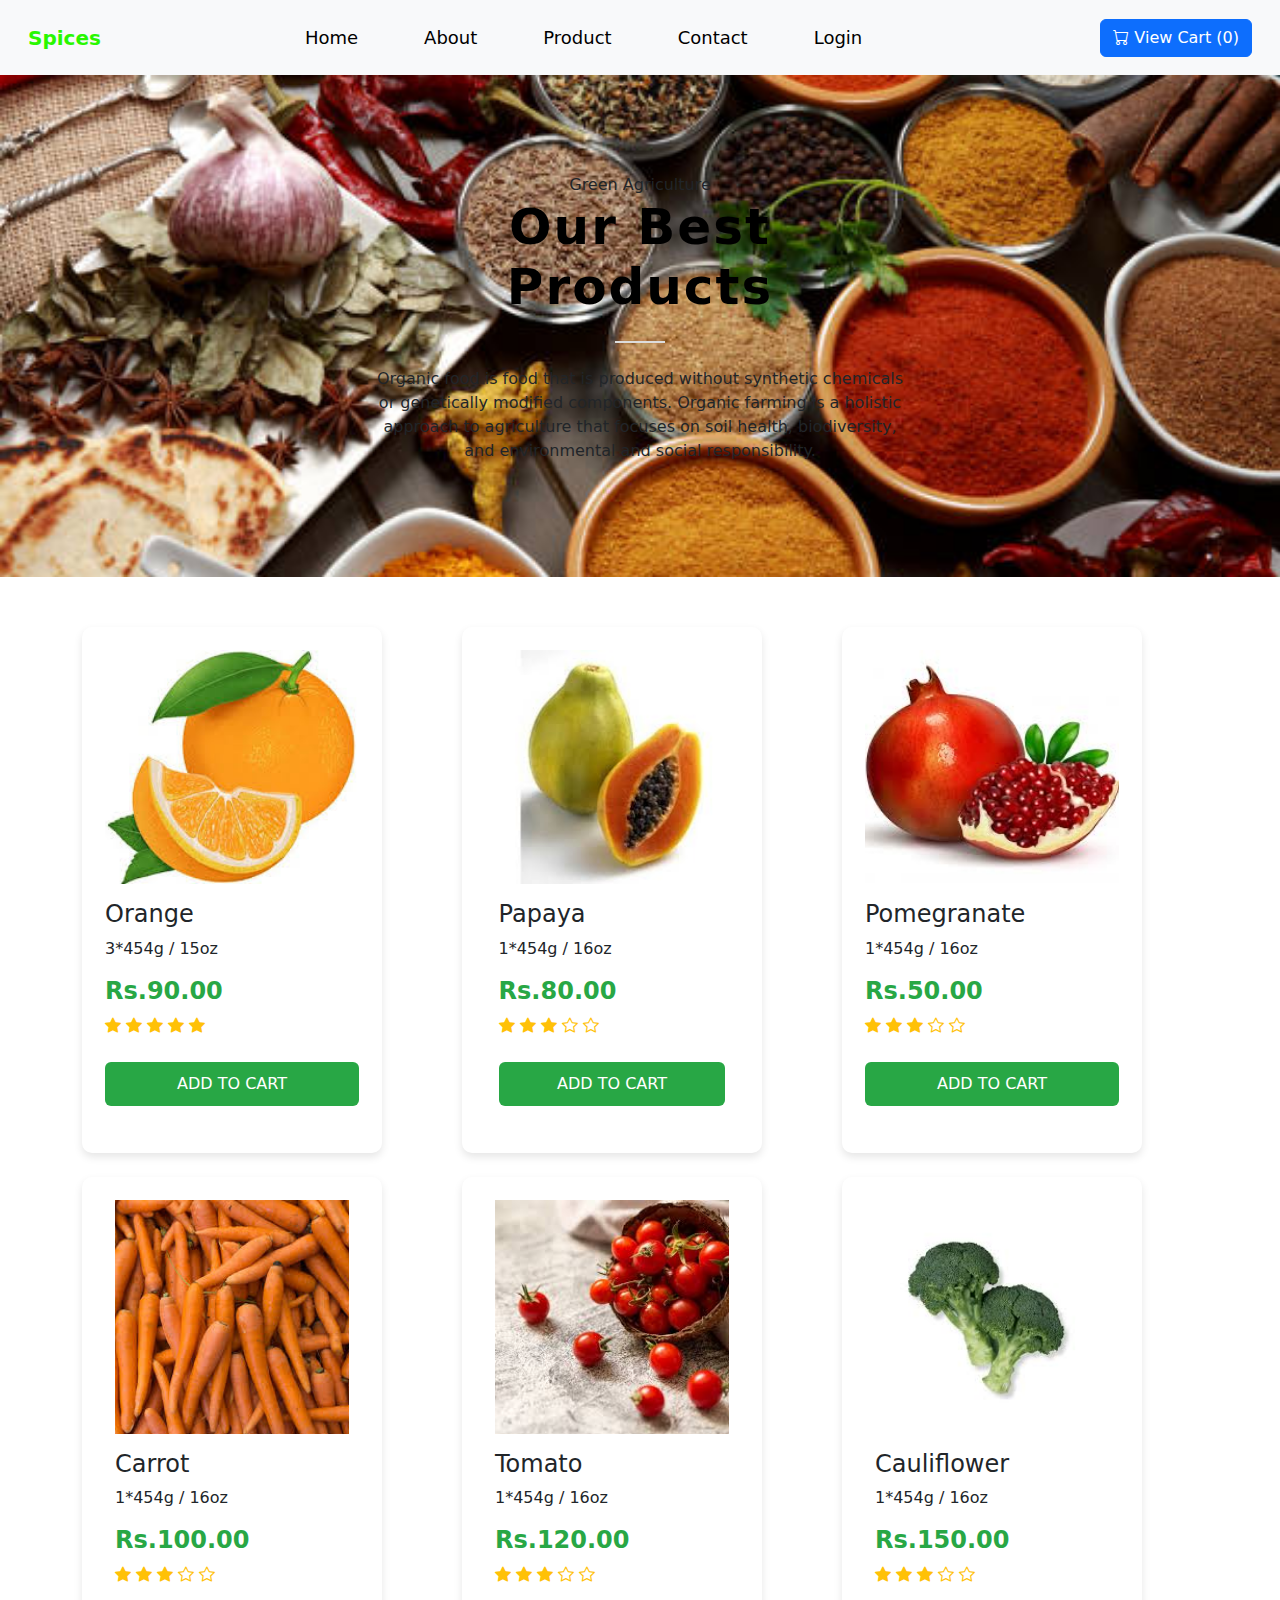
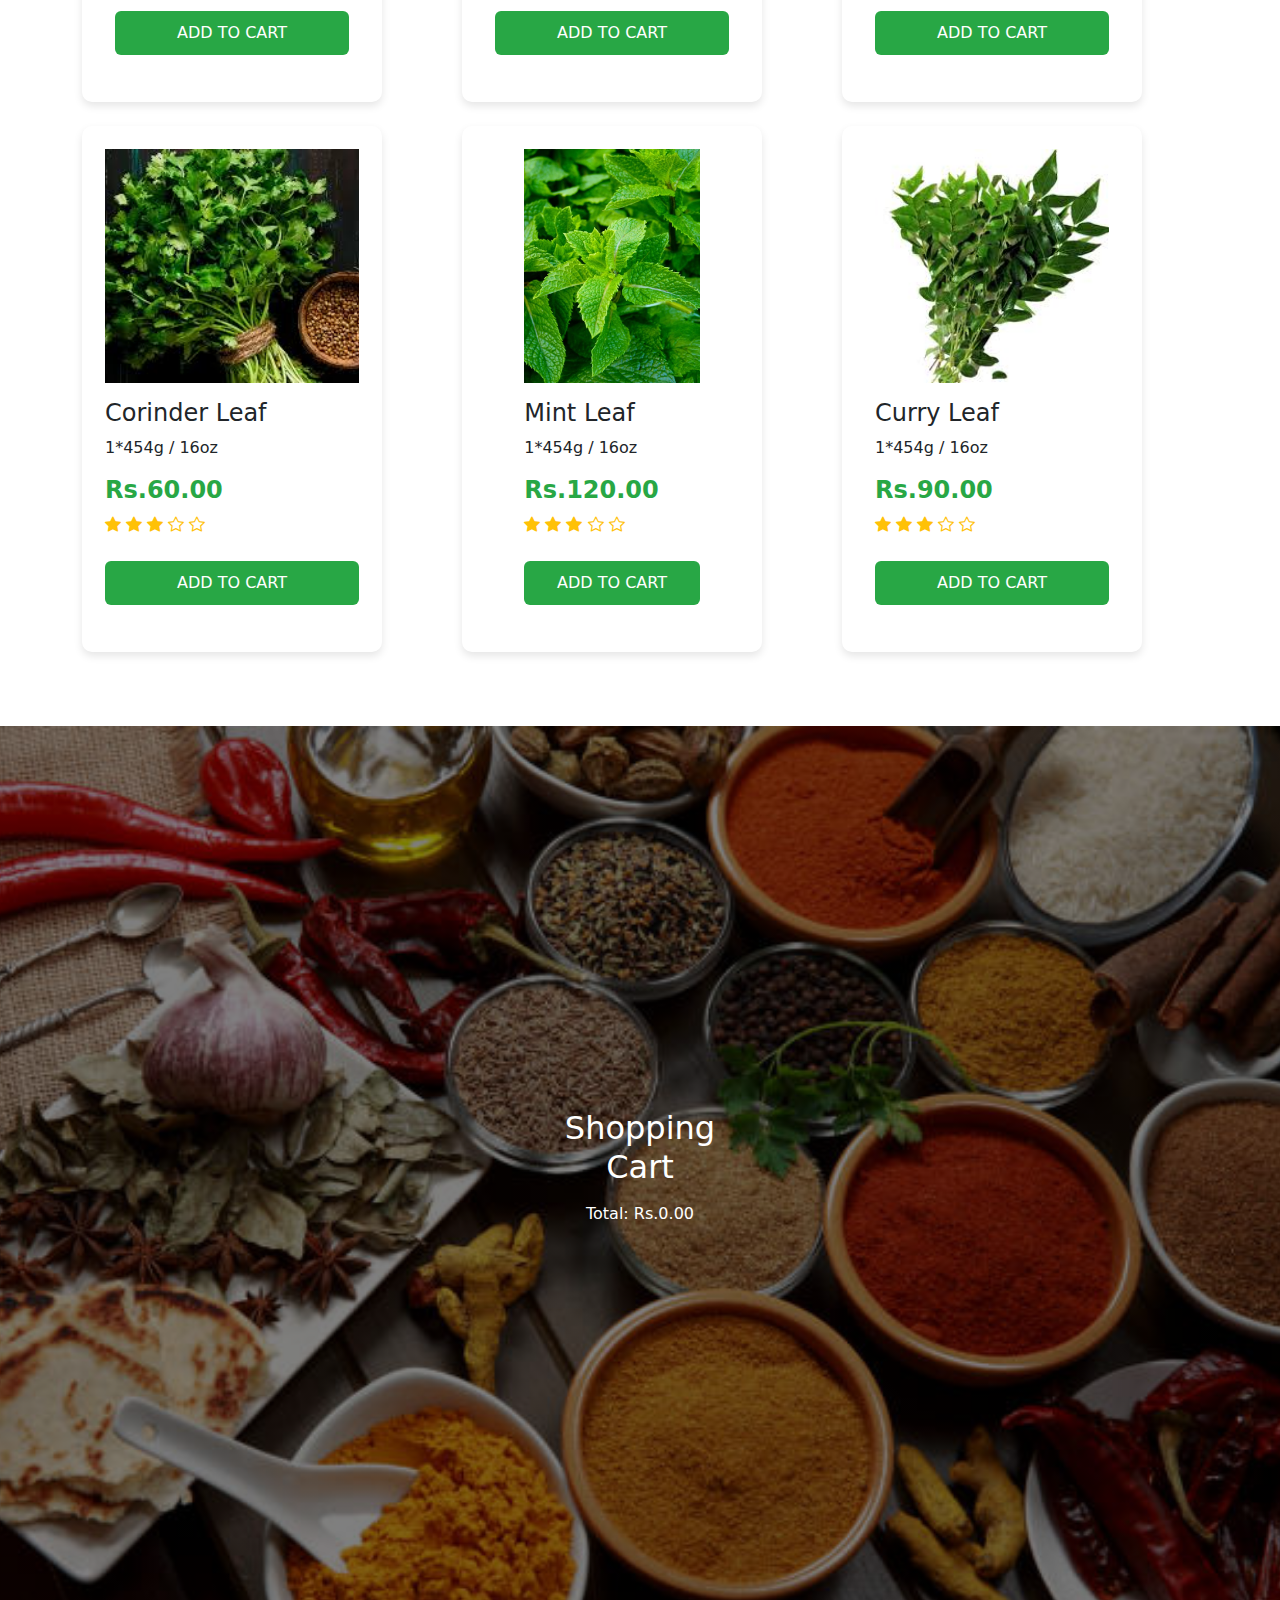
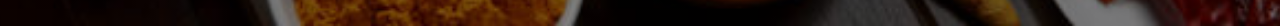
<file: products.html>
<!DOCTYPE html>
<html lang="en">
<head>
    <meta charset="UTF-8">
    <meta name="viewport" content="width=device-width, initial-scale=1.0">
    <title>Shopping Cart Example with Products</title>
    <link rel="stylesheet" href="style.css">
    <link href="https://cdn.jsdelivr.net/npm/bootstrap@5.3.3/dist/css/bootstrap.min.css" rel="stylesheet">
    <link href="https://cdn.jsdelivr.net/npm/bootstrap-icons/font/bootstrap-icons.css" rel="stylesheet">
    <!-- Correct Bootstrap Icons CDN -->
    <script src="https://cdn.jsdelivr.net/npm/bootstrap@5.3.3/dist/js/bootstrap.bundle.min.js"></script>

    <style>
        .product-img {
            width: 100%;
            height: 250px;
            object-fit: cover;
        }

        .btn-green {
            background-color: #28a745;
            color: white;
            border: none;
            padding: 10px 20px;
            font-size: 16px;
            cursor: pointer;
            transition: background-color 0.3s ease;
        }

        .btn-green:hover {
            background-color: #218838;
            text-decoration: none;
        }

        .container {
            padding-top: 50px;
            padding-bottom: 50px;
        }

        .card-body {
            padding: 15px;
            display: flex;
            flex-direction: column;
            justify-content: space-between;
            height: 100%;
        }

        .star i {
            color: #ffc107;
        }

        .line {
            border-bottom: 2px solid #ddd;
            width: 50px;
            margin: 20px auto;
        }

        .card {
            border: none;
            border-radius: 10px;
            box-shadow: 0 4px 8px rgba(0, 0, 0, 0.1);
        }

        .card-body .price {
            font-weight: bold;
            color: #28a745;
        }

        /* Flexbox for product cards alignment */
        .row.product-cards {
            display: flex;
            flex-wrap: wrap;
            justify-content: space-between;
        }

        .col-lg-4 {
            flex: 1 1 30%; 
            margin-bottom: 30px;
        }

        /* Ensure cards are aligned correctly on smaller screens */
        @media (max-width: 992px) {
            .col-lg-4 {
                flex: 1 1 45%;
            }
        }

        @media (max-width: 768px) {
            .col-lg-4 {
                flex: 1 1 100%; 
            }
        }
    </style>
</head>

<body>
    <!-- Navbar Section -->
    <nav class="navbar navbar-expand-lg navbar-light bg-light" id="navbar">
        <div class="container-fluid">
            <a class="navbar-brand" href="#">Spices</a>
            <button class="navbar-toggler" type="button" data-bs-toggle="collapse"
                data-bs-target="#navbarSupportedContent" aria-controls="navbarSupportedContent" aria-expanded="false"
                aria-label="Toggle navigation">
                <span class="navbar-toggler-icon"></span>
            </button>
            <div class="collapse navbar-collapse" id="navbarSupportedContent">
                <ul class="navbar-nav mx-auto">
                    <li class="nav-item"><a class="nav-link" href="#home">Home</a></li>
                    <li class="nav-item"><a class="nav-link" href="#about">About</a></li>
                    <li class="nav-item"><a class="nav-link" href="#product">Product</a></li>
                    <li class="nav-item"><a class="nav-link" href="#contact">Contact</a></li>
                    <li class="nav-item">
                        <a class="nav-link" href="#" data-bs-toggle="modal" data-bs-target="#loginModal">Login</a>
                    </li>
                </ul>
                <button class="btn btn-primary" onclick="viewCart()">
                    <i class="bi bi-cart"></i> View Cart (<span id="cartCount">0</span>)
                </button>
            </div>
        </div>
    </nav>

<!-- Modal Structure -->
<div class="modal fade" id="loginModal" tabindex="-1" aria-labelledby="loginModalLabel" aria-hidden="true">
    <div class="modal-dialog">
        <div class="modal-content">
            <!-- Modal Header -->
            <div class="modal-header">
                <h5 class="modal-title" id="loginModalLabel">Login</h5>
                <button type="button" class="btn-close" data-bs-dismiss="modal" aria-label="Close"></button>
            </div>
            <!-- Modal Body -->
            <div class="modal-body">
                <form id="loginForm">
                    <!-- Email Input -->
                    <div class="mb-3">
                        <label for="email" class="form-label">Email address</label>
                        <input type="email" class="form-control" id="email" required>
                    </div>
                    <!-- Password Input -->
                    <div class="mb-3">
                        <label for="password" class="form-label">Password</label>
                        <input type="password" class="form-control" id="password" required>
                    </div>
                </form>
            </div>
            <!-- Modal Footer -->
            <div class="modal-footer">
                <button type="button" class="btn btn-secondary" data-bs-dismiss="modal">Close</button>
                <button type="submit" class="btn btn-primary" form="loginForm">Login</button>
            </div>
        </div>
    </div>
</div>


    <!-- Products Section -->
    <div class="product bg-light" id="product"
        style="background-image: url('images.img/species.jpg'); background-size: cover; background-position: center;">
        <div class="container">
            <div class="row py-5 text-center">
                <div class="col-lg-6 m-auto">
                    <p class="m-0">Green Agriculture</p>
                    <h1>Our Best Products</h1>
                    <div class="line my-4"></div>
                    <p>Organic food is food that is produced without synthetic chemicals or genetically modified
                        components. Organic farming is a holistic approach to agriculture that focuses on soil health,
                        biodiversity, and environmental and social responsibility.</p>
                </div>
            </div>
        </div>
    </div>

    <!-- Product Cards -->
    <div class="container">
        <div class="row product-cards">
            <!-- Product 1 -->
            <div class="col-lg-4 mb-4">
                <div class="card p-2">
                    <div class="card-body">
                        <img src="images.img/orange.jpg" class="img-fluid product-img pb-3" alt="Orange">
                        <h4 class="head1">Orange</h4>
                        <p class="part1">3*454g / 15oz</p>
                        <h4 class="price">Rs.90.00</h4>
                        <div class="star">
                            <span><i class="bi bi-star-fill"></i></span>
                            <span><i class="bi bi-star-fill"></i></span>
                            <span><i class="bi bi-star-fill"></i></span>
                            <span><i class="bi bi-star-fill"></i></span>
                            <span><i class="bi bi-star-fill"></i></span>
                        </div>
                        <button class="btn my-4 btn-green">ADD TO CART</button>
                    </div>
                </div>
            </div>

            <!-- Product 2 -->
            <div class="col-lg-4 mb-4">
                <div class="card p-2">
                    <div class="card-body">
                        <img src="images.img/apaya.jpg" class="img-fluid product-img pb-3" alt="Papaya">
                        <h4 class="head1">Papaya</h4>
                        <p class="part1">1*454g / 16oz</p>
                        <h4 class="price">Rs.80.00</h4>
                        <div class="star">
                            <span><i class="bi bi-star-fill"></i></span>
                            <span><i class="bi bi-star-fill"></i></span>
                            <span><i class="bi bi-star-fill"></i></span>
                            <span><i class="bi bi-star"></i></span>
                            <span><i class="bi bi-star"></i></span>
                        </div>
                        <button class="btn my-4 btn-green">ADD TO CART</button>
                    </div>
                </div>
            </div>
            
<div class="col-lg-4 mb-4">
    <div class="card p-2">
        <div class="card-body">
            <img src="images.img/pom.jpg" class="img-fluid product-img pb-3" alt="Papaya">
            <h4 class="head1">Pomegranate</h4>
            <p class="part1">1*454g / 16oz</p>
            <h4 class="price">Rs.50.00</h4>
            <div class="star">
                <span><i class="bi bi-star-fill"></i></span>
                <span><i class="bi bi-star-fill"></i></span>
                <span><i class="bi bi-star-fill"></i></span>
                <span><i class="bi bi-star"></i></span>
                <span><i class="bi bi-star"></i></span>
            </div>
            <button class="btn my-4 btn-green">ADD TO CART</button>
        </div>
    </div>
</div>
<div class="col-lg-4 mb-4">
    <div class="card p-2">
        <div class="card-body">
            <img src="images.img/carrot.jpg" class="img-fluid product-img pb-3" alt="Papaya">
            <h4 class="head1">Carrot </h4>
            <p class="part1">1*454g / 16oz</p>
            <h4 class="price">Rs.100.00</h4>
            <div class="star">
                <span><i class="bi bi-star-fill"></i></span>
                <span><i class="bi bi-star-fill"></i></span>
                <span><i class="bi bi-star-fill"></i></span>
                <span><i class="bi bi-star"></i></span>
                <span><i class="bi bi-star"></i></span>
            </div>
            <button class="btn my-4 btn-green">ADD TO CART</button>
        </div>
    </div>
</div>
<div class="col-lg-4 mb-4">
    <div class="card p-2">
        <div class="card-body">
            <img src="images.img/tomato.jpg" class="img-fluid product-img pb-3" alt="Papaya">
            <h4 class="head1">Tomato</h4>
            <p class="part1">1*454g / 16oz</p>
            <h4 class="price">Rs.120.00</h4>
            <div class="star">
                <span><i class="bi bi-star-fill"></i></span>
                <span><i class="bi bi-star-fill"></i></span>
                <span><i class="bi bi-star-fill"></i></span>
                <span><i class="bi bi-star"></i></span>
                <span><i class="bi bi-star"></i></span>
            </div>
            <button class="btn my-4 btn-green">ADD TO CART</button>
        </div>
    </div>
</div>
<div class="col-lg-4 mb-4">
    <div class="card p-2">
        <div class="card-body">
            <img src="images.img/cauliflower.jpg" class="img-fluid product-img pb-3" alt="Papaya">
            <h4 class="head1">Cauliflower</h4>
            <p class="part1">1*454g / 16oz</p>
            <h4 class="price">Rs.150.00</h4>
            <div class="star">
                <span><i class="bi bi-star-fill"></i></span>
                <span><i class="bi bi-star-fill"></i></span>
                <span><i class="bi bi-star-fill"></i></span>
                <span><i class="bi bi-star"></i></span>
                <span><i class="bi bi-star"></i></span>
            </div>
            <button class="btn my-4 btn-green">ADD TO CART</button>
        </div>
    </div>
</div>
<div class="col-lg-4 mb-4">
    <div class="card p-2">
        <div class="card-body">
            <img src="images.img/corinder.jpg" class="img-fluid product-img pb-3" alt="Papaya">
            <h4 class="head1">Corinder Leaf</h4>
            <p class="part1">1*454g / 16oz</p>
            <h4 class="price">Rs.60.00</h4>
            <div class="star">
                <span><i class="bi bi-star-fill"></i></span>
                <span><i class="bi bi-star-fill"></i></span>
                <span><i class="bi bi-star-fill"></i></span>
                <span><i class="bi bi-star"></i></span>
                <span><i class="bi bi-star"></i></span>
            </div>
            <button class="btn my-4 btn-green">ADD TO CART</button>
        </div>
    </div>
</div>
<div class="col-lg-4 mb-4">
    <div class="card p-2">
        <div class="card-body">
            <img src="images.img/mint.jpg" class="img-fluid product-img pb-3" alt="Papaya">
            <h4 class="head1">Mint Leaf</h4>
            <p class="part1">1*454g / 16oz</p>
            <h4 class="price">Rs.120.00</h4>
            <div class="star">
                <span><i class="bi bi-star-fill"></i></span>
                <span><i class="bi bi-star-fill"></i></span>
                <span><i class="bi bi-star-fill"></i></span>
                <span><i class="bi bi-star"></i></span>
                <span><i class="bi bi-star"></i></span>
            </div>
            <button class="btn my-4 btn-green">ADD TO CART</button>
        </div>
    </div>
</div>
 <!-- Product 3 -->
 <div class="col-lg-4 mb-4">
    <div class="card p-2">
        <div class="card-body">
            <img src="images.img/curry.jpg" class="img-fluid product-img pb-3" alt="Papaya">
            <h4 class="head1">Curry Leaf</h4>
            <p class="part1">1*454g / 16oz</p>
            <h4 class="price">Rs.90.00</h4>
            <div class="star">
                <span><i class="bi bi-star-fill"></i></span>
                <span><i class="bi bi-star-fill"></i></span>
                <span><i class="bi bi-star-fill"></i></span>
                <span><i class="bi bi-star"></i></span>
                <span><i class="bi bi-star"></i></span>
            </div>
            <button class="btn my-4 btn-green">ADD TO CART</button>
        </div>
    </div>
</div>
</div>
</div>

    <!-- Cart Section -->
    <section class="discount py-5">
        <div class="container py-5">
            <div class="row">
                <div class="col-lg-2 m-auto">
                    <h2>Shopping Cart</h2>
                    <ul id="cart"></ul>
                    <p id="total">Total: Rs.0.00</p>
                </div>
            </div>
        </div>
    </section>

    <script>
        // Cart array to store items
        let cart = [];

        // Function to update cart count and total price
        function updateCart() {
            // Update the cart count display
            document.getElementById("cartCount").textContent = cart.length;

            // Update the cart display with item names and prices
            const cartList = document.getElementById("cart");
            cartList.innerHTML = "";  // Clear the existing cart items
            let total = 0;  // Initialize the total price

            // Loop through each item in the cart and display it
            cart.forEach(item => {
                const listItem = document.createElement("li");
                listItem.textContent = `${item.name} - Rs.${item.price.toFixed(2)}`;
                cartList.appendChild(listItem);
                total += item.price;  // Add the item's price to the total
            });

            // Update total price display with proper formatting
            document.getElementById("total").textContent = `Total: Rs.${total.toFixed(2)}`;
        }

        // Function to add a product to the cart
        function addToCart(name, price) {
            const item = { name, price };
            cart.push(item);  // Add the item to the cart array
            updateCart();  // Update the cart display
        }

        // Event listeners for the "Add to Cart" buttons
        document.querySelectorAll(".btn-green").forEach(button => {
            button.addEventListener("click", function () {
                const productCard = button.closest('.card-body');
                const productName = productCard.querySelector(".head1").textContent;
                const productPrice = parseFloat(productCard.querySelector(".price").textContent.replace('Rs.', '').trim());

                // Add the product to the cart
                addToCart(productName, productPrice);
            });
        });

        // Function to view the cart (optional: can be expanded to show a modal or new page)
        function viewCart() {
            alert("Viewing Cart... (This can be expanded to show a modal or cart page)");
        }
    </script>
</body>

</html>
</file>
<file: style.css>
@import url('https://fonts.googleapis.com/css2?family=Poppins:wght@100;200;300;400;500;600;700;800;900&display=swap'); 

/* General reset and font settings */
* {
    margin: 0;
    padding: 0;
    box-sizing: border-box;
}

body {
    background-color: #f8f9fa;
    font-family: "Poppins", sans-serif;
}

/* Navbar styles */
#navbar {
    background: #343a40;
    padding: 1rem;
}

.navbar-brand {
    font-size: 32px;
    font-weight: 900;
    color: #29f700 !important;
}

.navbar-nav .nav-link {
    color: black !important;
    font-size: 18px;
}

.navbar-nav .nav-link:hover {
    color: #29f700;
}

.nav-item {
    margin-right: 50px;
}

.nav-link {
    padding-left: 10px;
    padding-right: 10px;
}

/* Coupon code visibility logic */
#coupon-code {
    display: none; /* Hide the coupon code initially, ensure there's logic to toggle this */
}

/* Input field and button styling */
#input-field, #get-started-button {
    height: 50px;
    line-height: 50px;
}

#input-field {
    border-top-right-radius: 0;
    border-bottom-right-radius: 0;
}

#get-started-button {
    border-top-left-radius: 0;
    border-bottom-left-radius: 0;
    display: flex;
    align-items: center;
    justify-content: center;
    padding: 0 20px;
}

/* Section styling */
section {
    width: 100%;
    min-height: 100vh;
    display: flex;
    flex-direction: column;
    justify-content: center;
    align-items: center;
    text-align: center;
    background: linear-gradient(rgba(0, 0, 0, 0.5), rgba(0, 0, 0, 0.5)), url('images.img/species.jpg');
    background-size: cover;
    background-position: center;
    color: white;
    padding: 20px;
}

/* Home Section */
#home h1 {
    font-size: 64px;
    margin-bottom: 20px;
    letter-spacing: 3px;
    text-shadow: 2px 2px 4px rgba(0, 0, 0, 0.7);
}

#home p {
    font-size: 20px;
    margin-bottom: 30px;
}

/* Input group */
.input-group {
    max-width: 600px;
    margin: 0 auto;
}

.input-group .form-control {
    border: 2px solid #29f700;
    border-radius: 5px 0 0 5px;
}

.input-group .btn {
    border: 2px solid #29f700;
    background-color: #29f700;
    color: white;
    border-radius: 0 5px 5px 0;
}

.input-group .btn:hover {
    background-color: #1e7c00;
}

/* About Section */
#about {
    background: linear-gradient(to right, #343a40, green 100%);
}

#about h1 {
    font-weight: 800;
    font-size: 50px;
    color: white;
}

#about p {
    color: white;
}

/* Product Section */
#product {
    background: #e5e5e5;
}

#product h1 {
    color: black;
    font-size: 50px;
    letter-spacing: 2px;
    font-weight: 700;
}

#product img {
    width: 250px;
    height: 200px;
}

.product-img {
    width: 100%;          /* Ensures image takes up full width */
    height: 250px;        /* Fixed height for all product images */
    object-fit: cover;    /* Ensures images maintain aspect ratio and fill container */
}

/* Green Add to Cart Button */
.btn-green {
    background-color: #28a745;
    color: white;
    border: none;
    padding: 10px 20px;
    font-size: 16px;
    cursor: pointer;
    transition: background-color 0.3s;
}

.btn-green:hover {
    background-color: #218838;
    text-decoration: none;
}

/* Product card hover effect */
.card {
    transition: transform 0.3s ease;
    width: 300px;
    height: 300px;
    background: #e5e5e5;
    border: none;
    box-shadow: 15px 20px 20px rgba(0, 0, 0, .3), inset 4px 4px 10px white;
    border-radius: 20px;
    overflow: hidden;
    display: flex;
    flex-direction: column;
    justify-content: center;
    align-items: center;
}

.card:hover {
    box-shadow: 5px 5px 10px rgba(0, 0, 0, .3), inset -4px -4px 10px white;
    transition: 0.3s;
}

.card.clicked {
    transform: scale(1.05);
}

/* Contact Section Styles */
#contact {
    padding: 60px 0;
    background-color: transparent;
}

#contact h1 {
    font-size: 36px;
    margin-bottom: 20px;
    color: #29f700;
}

#contact img {
    max-width: 100%;
    height: auto;
    border-radius: 10px;
}

.form-control {
    border: 2px solid #29f700;
    border-radius: 5px;
    margin-bottom: 15px;
    padding: 10px;
}

.form-control:focus {
    border-color: #1e7c00;
    box-shadow: 0 0 5px rgba(41, 247, 0, 0.5);
}

.btn.signin {
    background-color: #29f700;
    color: white;
    border: none;
    padding: 10px 20px;
    border-radius: 5px;
    transition: background-color 0.3s;
}

.btn.signin:hover {
    background-color: #1e7c00;
}

/* Footer Styling */
footer {
    background-color: #343a40;
    color: white;
    padding: 40px 0;
    position: relative;
    width: 100%;
    bottom: 0;
}

footer .container {
    max-width: 1140px;
    margin: 0 auto;
}

footer h5 {
    font-size: 1.2rem;
    font-weight: bold;
}

footer ul {
    list-style-type: none;
    padding-left: 0;
}

footer ul li {
    margin-bottom: 10px;
}

footer ul li a {
    color: #fff;
    text-decoration: none;
    transition: color 0.3s;
}

footer ul li a:hover {
    color: #f1c40f;
}

footer .social-icons a {
    margin-right: 10px;
    color: #fff;
    font-size: 1.5rem;
    text-decoration: none;
}

footer .social-icons a:hover {
    color: #f1c40f;
}

footer .row {
    margin-bottom: 20px;
}

footer .footer-bottom {
    text-align: center;
    margin-top: 20px;
    font-size: 0.9rem;
}

/* Mobile Responsiveness */
@media (max-width: 768px) {
    .navbar-nav {
        text-align: center;
    }

    .product .row {
        display: flex;
        flex-direction: column;
        align-items: center;
    }

    .card {
        width: 100%;
    }

    /* Discount Section */
    .discount .head1 {
        font-size: 1.8rem; /* Smaller font size for mobile */
    }

    .dbtn {
        font-size: 1rem; /* Smaller button text for mobile */
    }
}

/* General Section Styling */
.discount {
    background-color: #f8f9fa;
    padding-top: 50px;
    padding-bottom: 50px;
}

.discount .container {
    max-width: 1200px;
    margin: 0 auto;
}

.discount .row {
    display: flex;
    align-items: center;
    justify-content: center;
}

/* Heading Styling */
.discount .head1 {
    font-size: 2.5rem;
    font-weight: bold;
    color: #333;
    display: inline-block;
    margin-top: 20px;
}

.discount .bi-cash-coin {
    color: #28a745;
    font-size: 2rem;
    margin-right: 10px;
}

/* Button Styling */
.dbtn {
    background-color: #007bff;
    color: white;
    padding: 12px 24px;
    border: none;
    border-radius: 30px;
    font-size: 1.1rem;
    cursor: pointer;
    transition: all 0.3s ease-in-out;
}

.dbtn:hover {
    background-color: #0056b3;
    transform: translateY(-5px);
}

.dbtn:focus {
    outline: none;
}
</file>
